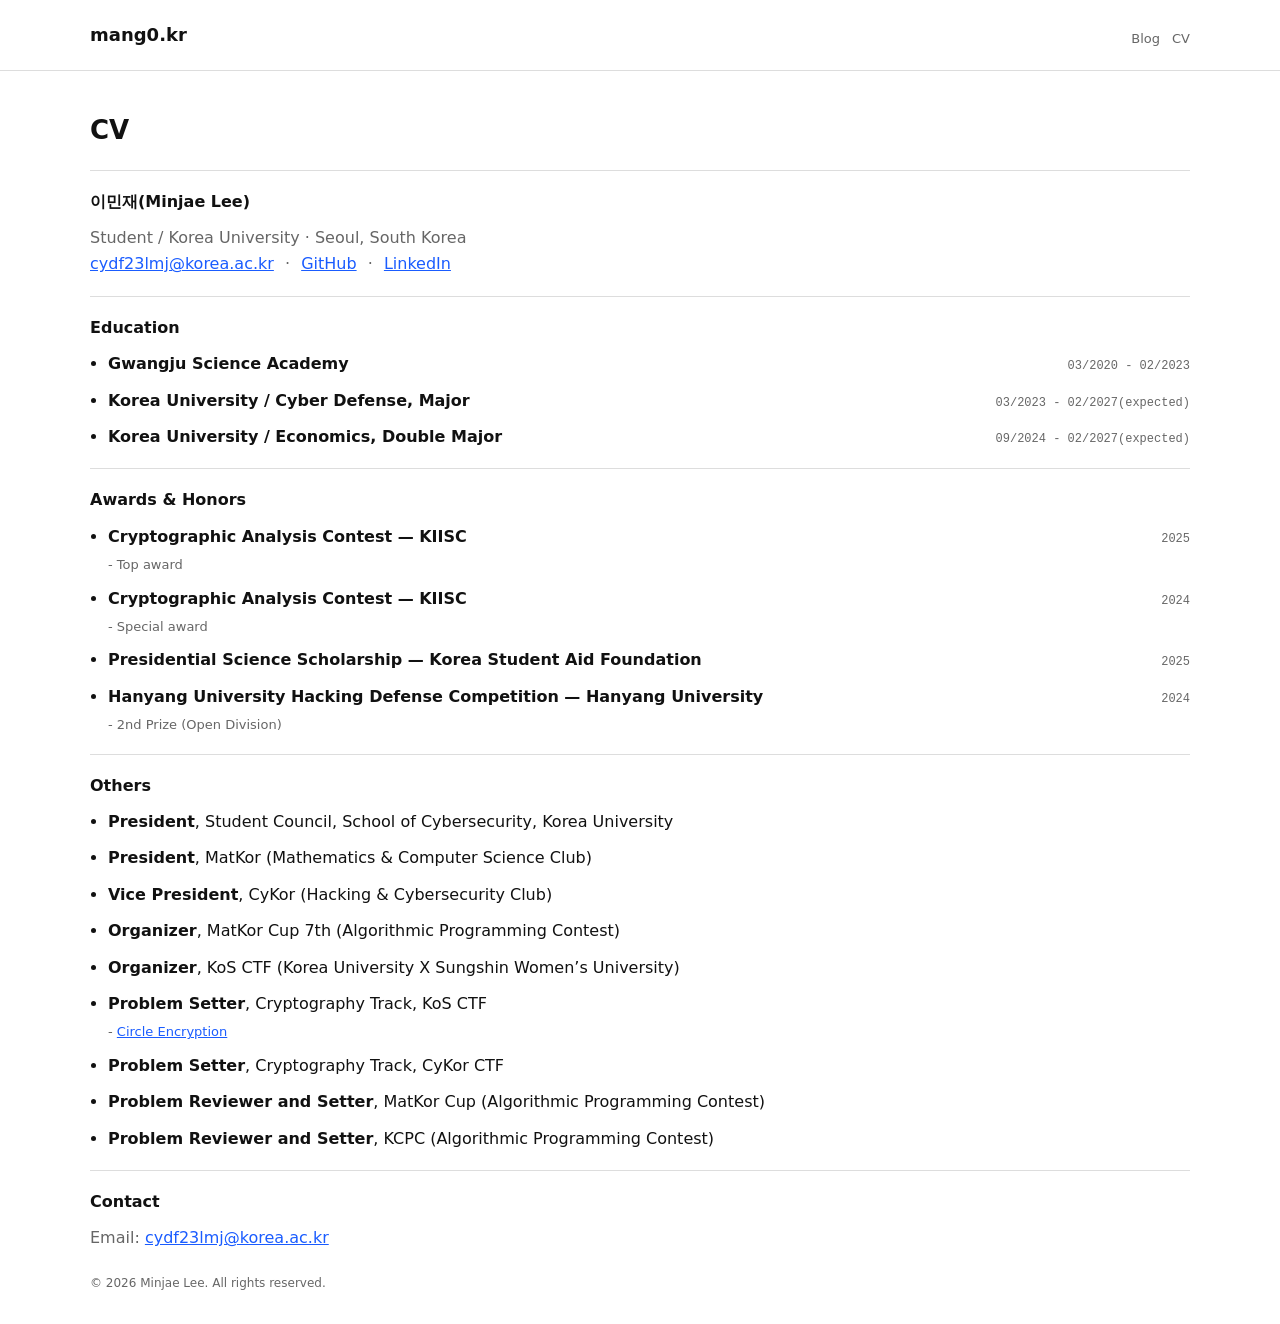
<file: index.html>
<!doctype html>
<html lang="ko">
<head>
  <meta charset="utf-8" />
  <meta name="viewport" content="width=device-width,initial-scale=1" />
  <title>CV | Minjae Lee</title>
  <meta name="description" content="Curriculum Vitae" />
  <link rel="stylesheet" href="css/style.css" />
  <link rel="shortcut icon" type="image/x-icon" href="favicon.ico">
</head>

<body>
  <header class="site-header">
    <div class="container">
      <div class="top">
        <div class="title">
          <a class="name" href="index.html">mang0.kr</a>
        </div>
        <nav class="nav" aria-label="Primary">
          <a href="pages/list.html">Blog</a>
          <a href="index.html">CV</a>
        </nav>
      </div>
    </div>
  </header>

  <main class="container">
    <h1 id="cv">CV</h1>
    <hr />

    <section aria-labelledby="intro">
      <h2 id="intro">이민재(Minjae Lee)</h2>
      <p class="muted">
        Student / Korea University · Seoul, South Korea<br />
        <a href="mailto:cydf23lmj@korea.ac.kr">cydf23lmj@korea.ac.kr</a>
        <span class="sep">·</span>
        <a href="https://github.com/leemj04">GitHub</a>
        <span class="sep">·</span>
        <a href="https://www.linkedin.com/in/%EB%AF%BC%EC%9E%AC-%EC%9D%B4-07a175302/">LinkedIn</a>
      </p>
    </section>

    <hr />

    <section aria-labelledby="education">
      <h2 id="education">Education</h2>
      <ul class="list">
        <li>
          <div class="row">
            <span class="what">Gwangju Science Academy</span>
            <span class="when">03/2020 - 02/2023</span>
          </div>
        </li>
        <li>
          <div class="row">
            <span class="what">Korea University / Cyber Defense, Major</span>
            <span class="when">03/2023 - 02/2027(expected)</span>
          </div>
        </li>
        <li>
          <div class="row">
            <span class="what">Korea University / Economics, Double Major</span>
            <span class="when">09/2024 - 02/2027(expected)</span>
          </div>
        </li>
      </ul>
    </section>

    <hr />

    <!-- <section aria-labelledby="work">
      <h2 id="work">Work Experience</h2>
      <ul class="list">
        <li>
          <div class="row">
            <span class="what">Intern — Team/Org</span>
            <span class="when">07/2025 – 08/2025</span>
          </div>
          <div class="detail muted">- 한 줄 요약 (예: privacy-preserving ML pipeline 개선)</div>
        </li>
        <li>
          <div class="row">
            <span class="what">Research Assistant — Lab/Org</span>
            <span class="when">07/2024 – 02/2025</span>
          </div>
          <div class="detail muted">- 한 줄 요약</div>
        </li>
      </ul>
    </section> 

    <hr /> -->

    <section aria-labelledby="awards">
      <h2 id="awards">Awards & Honors</h2>
      <ul class="list">
        <li>
          <div class="row">
            <span class="what">Cryptographic Analysis Contest — KIISC</span>
            <span class="when">2025</span>
          </div>
          <div class="detail muted">- Top award</div>
        </li>
        <li>
          <div class="row">
            <span class="what">Cryptographic Analysis Contest — KIISC</span>
            <span class="when">2024</span>
          </div>
          <div class="detail muted">- Special award</div>
        </li>
        <li>
          <div class="row">
            <span class="what">Presidential Science Scholarship — Korea Student Aid Foundation</span>
            <span class="when">2025</span>
          </div>
        </li>
        <li>
          <div class="row">
            <span class="what">Hanyang University Hacking Defense Competition — Hanyang University</span>
            <span class="when">2024</span>
          </div>
          <div class="detail muted">- 2nd Prize (Open Division)</div>
        </li>
      </ul>
    </section>

    <hr />

    <section aria-labelledby="others">
      <h2 id="others">Others</h2>
      <ul class="list">
        <li><b>President</b>, Student Council, School of Cybersecurity, Korea University</li>
        <li><b>President</b>, MatKor (Mathematics & Computer Science Club)</li>
        <li><b>Vice President</b>, CyKor (Hacking & Cybersecurity Club)</li>
        <li><b>Organizer</b>, MatKor Cup 7th (Algorithmic Programming Contest)</li>
        <li><b>Organizer</b>, KoS CTF (Korea University X Sungshin Women’s University)</li>
        <li>
          <b>Problem Setter</b>, Cryptography Track, KoS CTF
          <div class="detail muted">- <a href="https://dreamhack.io/wargame/challenges/2412">Circle Encryption</a></div>
        </li>
        <li><b>Problem Setter</b>, Cryptography Track, CyKor CTF</li>
        <li><b>Problem Reviewer and Setter</b>, MatKor Cup (Algorithmic Programming Contest)</li>
        <li><b>Problem Reviewer and Setter</b>, KCPC (Algorithmic Programming Contest)</li>
      </ul>
    </section>

    <hr />

    <!--<section aria-labelledby="languages">
      <h2 id="languages">Languages</h2>
      <ul class="list">
        <li>Korean — Native</li>
        <li>English — Intermediate</li>
      </ul>
    </section>

    <hr />

    <section id="publications" aria-labelledby="pub">
      <h2 id="pub">Publications</h2>
      <ul class="list">
        <li>
          <div class="row">
            <span class="what">Paper title</span>
            <span class="when">2025</span>
          </div>
          <div class="detail muted">- Authors, Venue, <a href="#">Link</a></div>
        </li>
      </ul>
    </section> 

    <hr /> -->

    <section id="contact" aria-labelledby="ct">
      <h2 id="ct">Contact</h2>
      <p class="muted">
        Email: <a href="mailto:cydf23lmj@korea.ac.kr">cydf23lmj@korea.ac.kr</a>
      </p>
    </section>

    <footer class="footer muted">
      © <span id="year"></span> Minjae Lee. All rights reserved.
    </footer>
  </main>

  <script>
    document.getElementById("year").textContent = String(new Date().getFullYear());
  </script>
</body>
</html>
</file>
<file: css/style.css>
:root{
  --bg: #ffffff;
  --text: #111111;
  --muted: #666666;
  --line: #dddddd;
  --link: #1a5cff;
  --maxw: 1100px;
  --gutter-inline-min: 9px;

  --sans: ui-sans-serif, system-ui, -apple-system, Segoe UI, Roboto, "Apple SD Gothic Neo", "Noto Sans KR", Arial, sans-serif;
  --mono: ui-monospace, SFMono-Regular, Menlo, Monaco, Consolas, "Liberation Mono", "Courier New", monospace;
}

*{ box-sizing: border-box; }

html, body{
  margin: 0;
  padding: 0;
  background: var(--bg);
  color: var(--text);
  font-family: var(--sans);
  line-height: 1.65;
}

html{
  overflow-y: scroll;
}

.container{
  --gutter-inline: max(var(--gutter-inline-min), 5vw);
  max-width: var(--maxw);
  width: min(var(--maxw), calc(100% - var(--gutter-inline) - var(--gutter-inline)));
  margin: 0 auto;
  padding: 20px 0;
}

/* Header */
.site-header{
  border-bottom: 1px solid var(--line);
  position: sticky;
  top: 0;
  z-index: 10;
  background: var(--bg);
}

.top{
  display: flex;
  align-items: flex-end;
  justify-content: space-between;
  gap: 16px;
  flex-wrap: wrap;
}

.name{
  font-size: 18px;
  font-weight: 700;
  text-decoration: none;
  color: var(--text);
}

.subtitle{
  margin-top: 2px;
  font-size: 13px;
  color: var(--muted);
}

.nav{
  display: flex;
  gap: 12px;
  flex-wrap: wrap;
  font-size: 13px;
}

.nav a{
  color: var(--muted);
  text-decoration: none;
}

.nav a:hover{
  text-decoration: underline;
  text-underline-offset: 3px;
}

.nav a.active{
  color: var(--text);
  font-weight: 600;
}

.links{
  margin-top: 10px;
  font-size: 13px;
  color: var(--muted);
}

.links a{
  color: var(--muted);
  text-decoration: none;
}

.links a:hover{
  color: var(--text);
  text-decoration: underline;
  text-underline-offset: 3px;
}

.sep{ padding: 0 6px; }

/* Content */
h1{
  font-size: 26px;
  margin: 18px 0 8px;
}

h2{
  font-size: 16px;
  margin: 0 0 8px;
}

p{ margin: 10px 0; }

a{
  color: var(--link);
}

hr{
  border: 0;
  border-top: 1px solid var(--line);
  margin: 18px 0;
}

.muted{ color: var(--muted); }

.list{
  margin: 0;
  padding-left: 18px;
}

.list li{
  margin: 10px 0;
}

.row{
  display: flex;
  justify-content: space-between;
  gap: 14px;
  align-items: baseline;
}

.what{
  font-weight: 600;
}

.when{
  color: var(--muted);
  font-family: var(--mono);
  font-size: 12px;
  white-space: nowrap;
}

.detail{
  margin-top: 4px;
  font-size: 13px;
}

/* Footer */
.footer{
  margin: 22px 0 10px;
  font-size: 12px;
}

/* Responsive: date wraps nicely */
@media (max-width: 560px){
  .row{
    flex-direction: column;
    align-items: flex-start;
  }
  .when{
    white-space: normal;
  }
}

/* Print */
@media print{
  .site-header{ border-bottom: 0; }
  .nav{ display: none; }
  a{ color: var(--text); text-decoration: none; }
  hr{ border-top: 1px solid #bbb; }
}
</file>
